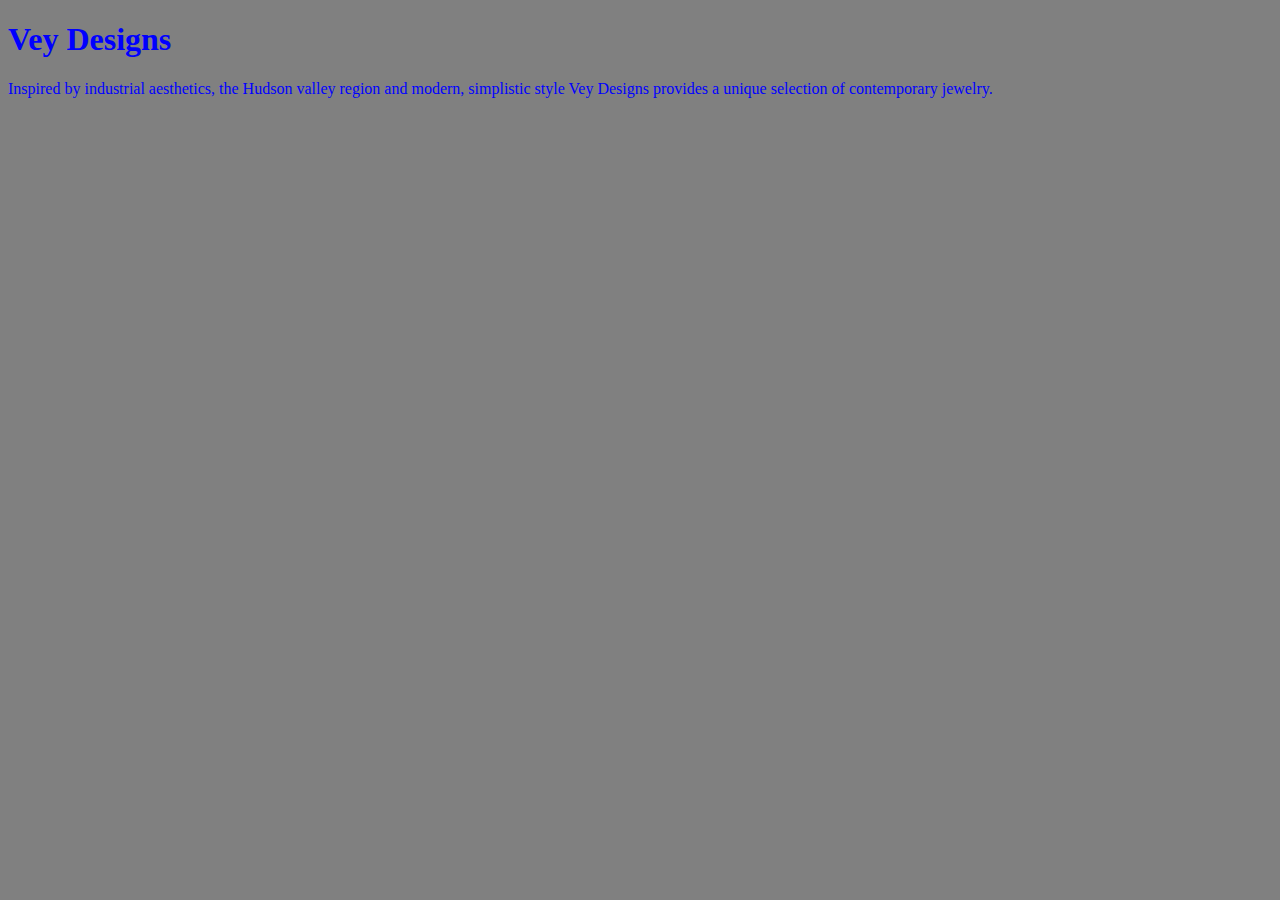
<file: unit_1/index.html>
<!DOCTYPE html>
<html>
<head> <link rel="stylesheet" type="text/css" href="css/style.css">
<title>Vey Designs</title>
<body>
	<h1>Vey Designs</h1>
	<p>Inspired by industrial aesthetics, the Hudson valley region and modern, simplistic style Vey Designs provides a unique selection of contemporary jewelry.</p>
</body>
</file>
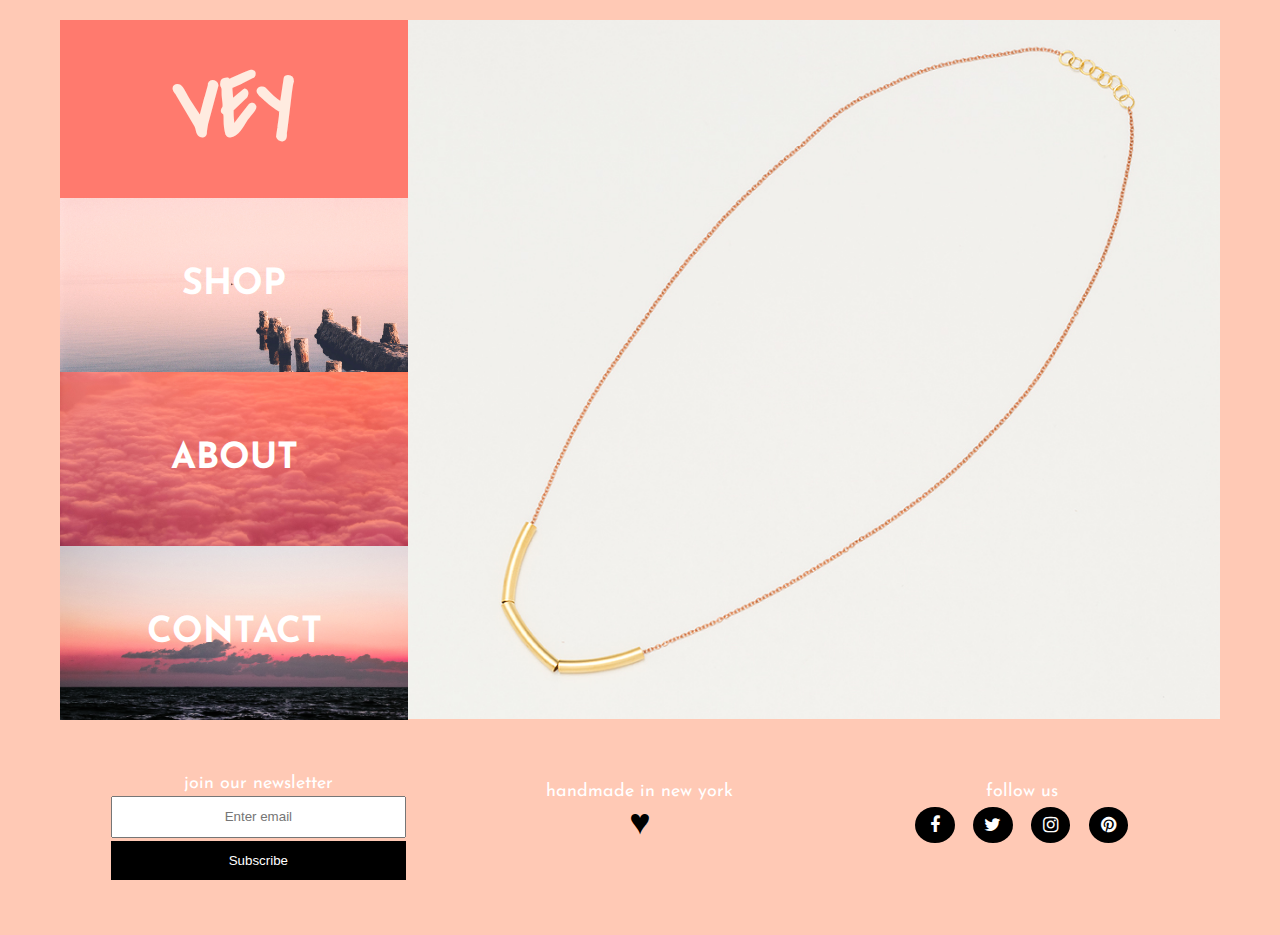
<file: unit_10/index.html>
<!DOCTYPE html>
<html>
<head> 
	<link rel="stylesheet" type="text/css" href="css/style.css">
	<link href="https://fonts.googleapis.com/css?family=Covered+By+Your+Grace" rel="stylesheet">
	<link href="https://fonts.googleapis.com/css?family=Josefin+Sans" rel="stylesheet">	
	<link rel="stylesheet" href="https://cdnjs.cloudflare.com/ajax/libs/font-awesome/4.7.0/css/font-awesome.min.css">	
	<meta name="viewport" content="width=device-width, initial-scale=1">
<title>Vey Design</title>
</head>
	<body>
		<main id="siteContainer">
			<div class="clearfix">
				<h1 class="logoMobile">Vey</h1>
				<section class="right-section">
					<a href="http://catherinemcvey.com/design-shop/" target="_blank" aria label ="ShopNecklaces" class="productImage1">
						<img class="productImages" src="images/rosegold.jpg" alt="Rose gold necklace">
						<img class="productImages" src="images/vredgold.jpg" alt="Red gold necklace">
						<img class="productImages" src="images/blackwhite.jpg" alt="Black and white necklace">
					</a>
				</section>
				<header class="left-section">
					<a href="#" class="logoURL">
						<h1 class="logoDesktop">Vey</h1>
					</a>
					<nav>
						<a href="http://catherinemcvey.com/design-shop/" target="_blank" aria label ="Shop" class="leftNav" id="leftNavShop">
							<p>shop</p>
						</a>
						<a href="http://catherinemcvey.com/" target="_blank" aria label ="About" class="leftNav" id="leftNavAbout">
							<p>about</p>
						</a>
						<a href="http://catherinemcvey.com/" target="_blank" aria label ="Contact" class="leftNav" id="leftNavContact">
							<p>contact</p>
						</a>
					</nav>
				</header>
			</div>
			<footer id="three_column" class="clearfix">
				<form id="left">
 					 <div class="container">
   				 			<label><p id="join">join our newsletter</p></label>
   				 			<input type="text" placeholder="Enter email" name="email" required>
    					<div class="clearfix">
     			 			<button type="submit" class="signupbtn">Subscribe</button>
   					 	</div>
 				 	</div>
				</form>
				<div id="center">
					<p id="ny">handmade in new york</p>
					<p id="heart">&hearts;</p>
				</div>
				<div id="right">
					<p> follow us</p>
					<ul class="socialIconslist">
						<a href="http://www.facebook.com" target="_blank" aria label ="Facebook" class="fa fa-facebook"></a>
						<a href="http://www.twitter.com" target="_blank" aria label ="Twitter" class="fa fa-twitter"></a>
						<a href="http://www.instagram.com" target="_blank" aria label ="Instagram" class="fa fa-instagram"></a>
						<a href="http://www.pinterest.com" target="_blank" aria label ="Pinterest" class="fa fa-pinterest"></a>
					</ul>
				</div>
			</footer>
					<script>
			var myIndex = 0;
			carousel();
			function carousel() {
				 var i;
				 var x = document.getElementsByClassName("productImages");
				 for (i = 0; i < x.length; i++) {
				 	x[i].style.display = "none";  
				}
				 myIndex++;
				 if (myIndex > x.length) {myIndex = 1}    
				 x[myIndex-1].style.display = "block";  
				 setTimeout(carousel, 4500); // Change image every 4.5 seconds
			}
		</script>
		</main>
	</body>
</file>
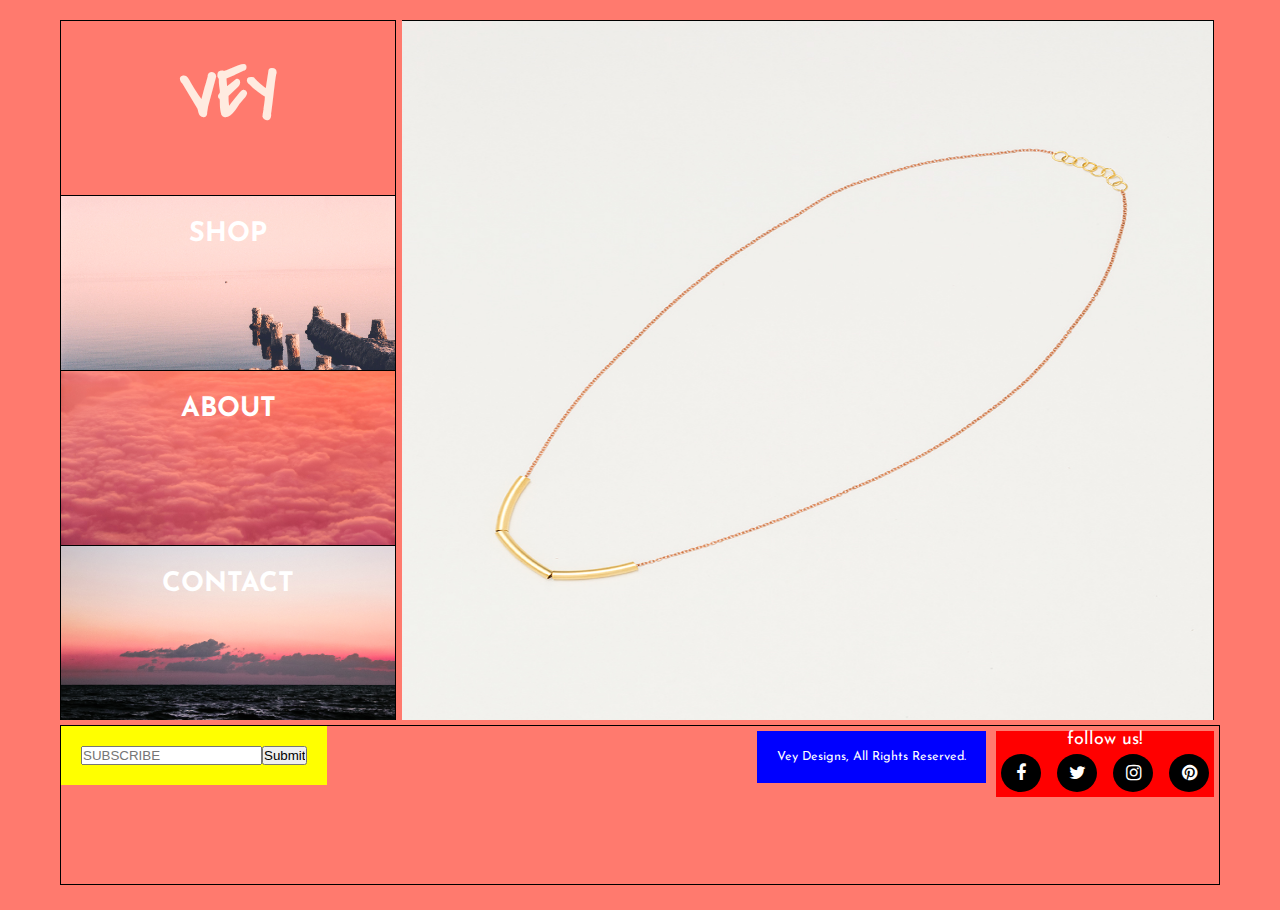
<file: unit_5 test/index.html>
<!DOCTYPE html>
<html>
<head> 
	<link rel="stylesheet" type="text/css" href="css/style.css">
	<link href="https://fonts.googleapis.com/css?family=Covered+By+Your+Grace" rel="stylesheet">
	<link href="https://fonts.googleapis.com/css?family=Josefin+Sans" rel="stylesheet">	
	<link rel="stylesheet" href="https://cdnjs.cloudflare.com/ajax/libs/font-awesome/4.7.0/css/font-awesome.min.css">
<title>Vey Design</title>
</head>
	<body>
		<main id="siteContainer">
			<header>
				<h1>Vey</h1>
				<nav>
					<a class="leftNav" id="leftNavShop">
						<p>shop</p>
					</a>
					<a class="leftNav" id="leftNavAbout">
						<p>about</p>
					</a>
					<a class="leftNav" id="leftNavContact">
						<p>contact</p>
					</a>
				</nav>
			</header>
			<section class="right-section">
				<img class='productImages' src="images/rosegold.jpg" alt="Rose gold necklace">
			</section>
			<footer>
				<a class="leftFooter">
					<input type="email" placeholder="SUBSCRIBE"><input type="submit">
				</a>
				<div class="socialIcons">
					<p> follow us!</p>
					<ul class="socialIconslist">
						<a href="#" class="fa fa-facebook"></a>
						<a href="#" class="fa fa-twitter"></a>
						<a href="#" class="fa fa-instagram"></a>
						<a href="#" class="fa fa-pinterest"></a>
					</ul>
				</div>
				<div class="copyRights">
					<p>Vey Designs, All Rights Reserved.</p>
				</div>
			</footer>
		</main>
	</body>
</file>
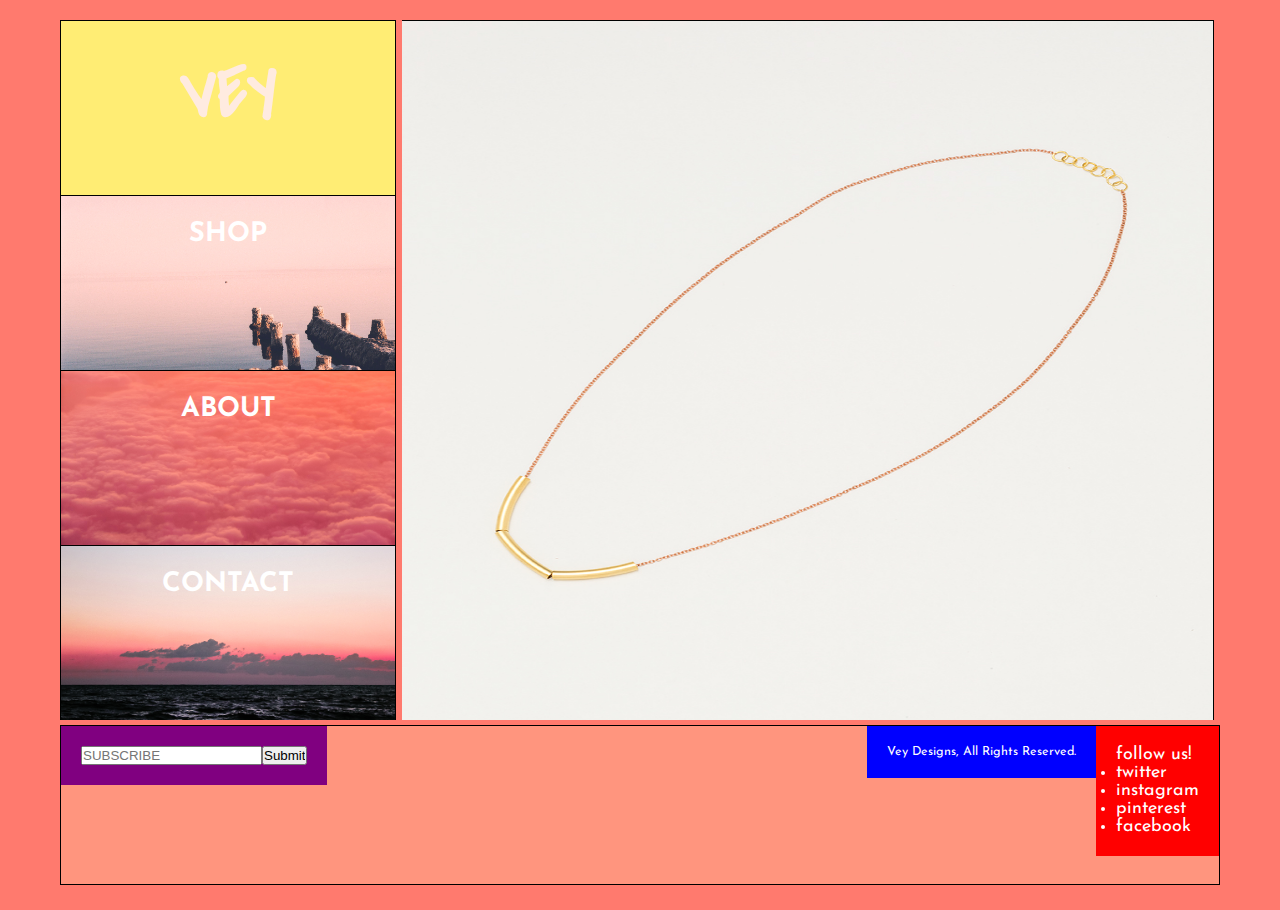
<file: unit_5/index.html>
<!DOCTYPE html>
<html>
<head> 
	<link rel="stylesheet" type="text/css" href="css/style.css">
	<link href="https://fonts.googleapis.com/css?family=Covered+By+Your+Grace" rel="stylesheet">
	<link href="https://fonts.googleapis.com/css?family=Josefin+Sans" rel="stylesheet">		
<title>Vey Design</title>
</head>
	<body>
		<main id="siteContainer">
			<header>
				<h1>Vey</h1>
				<nav>
					<a class="leftNav" id="leftNavShop">
						<p>shop</p>
					</a>
					<a class="leftNav" id="leftNavAbout">
						<p>about</p>
					</a>
					<a class="leftNav" id="leftNavContact">
						<p>contact</p>
					</a>
				</nav>
			</header>
			<section class="right-section">
				<img class='productImages' src="images/rosegold.jpg" alt="Rose gold necklace">
			</section>
			<footer>
				<a class="leftFooter">
					<input type="email" placeholder="SUBSCRIBE"><input type="submit">
				</a>
				<div class="socialIcons">
					<p> follow us!</p>
					<ul class="socialIconslist">
						<li id="twitter">twitter</li>
						<li id="instagram">instagram</li>
						<li id="pinterest">pinterest</li>
						<li id="facebook">facebook</li>
					</ul>
				</div>
				<div class="copyRights">
					<p>Vey Designs, All Rights Reserved.</p>
				</div>
			</footer>
		</main>
	</body>
</file>
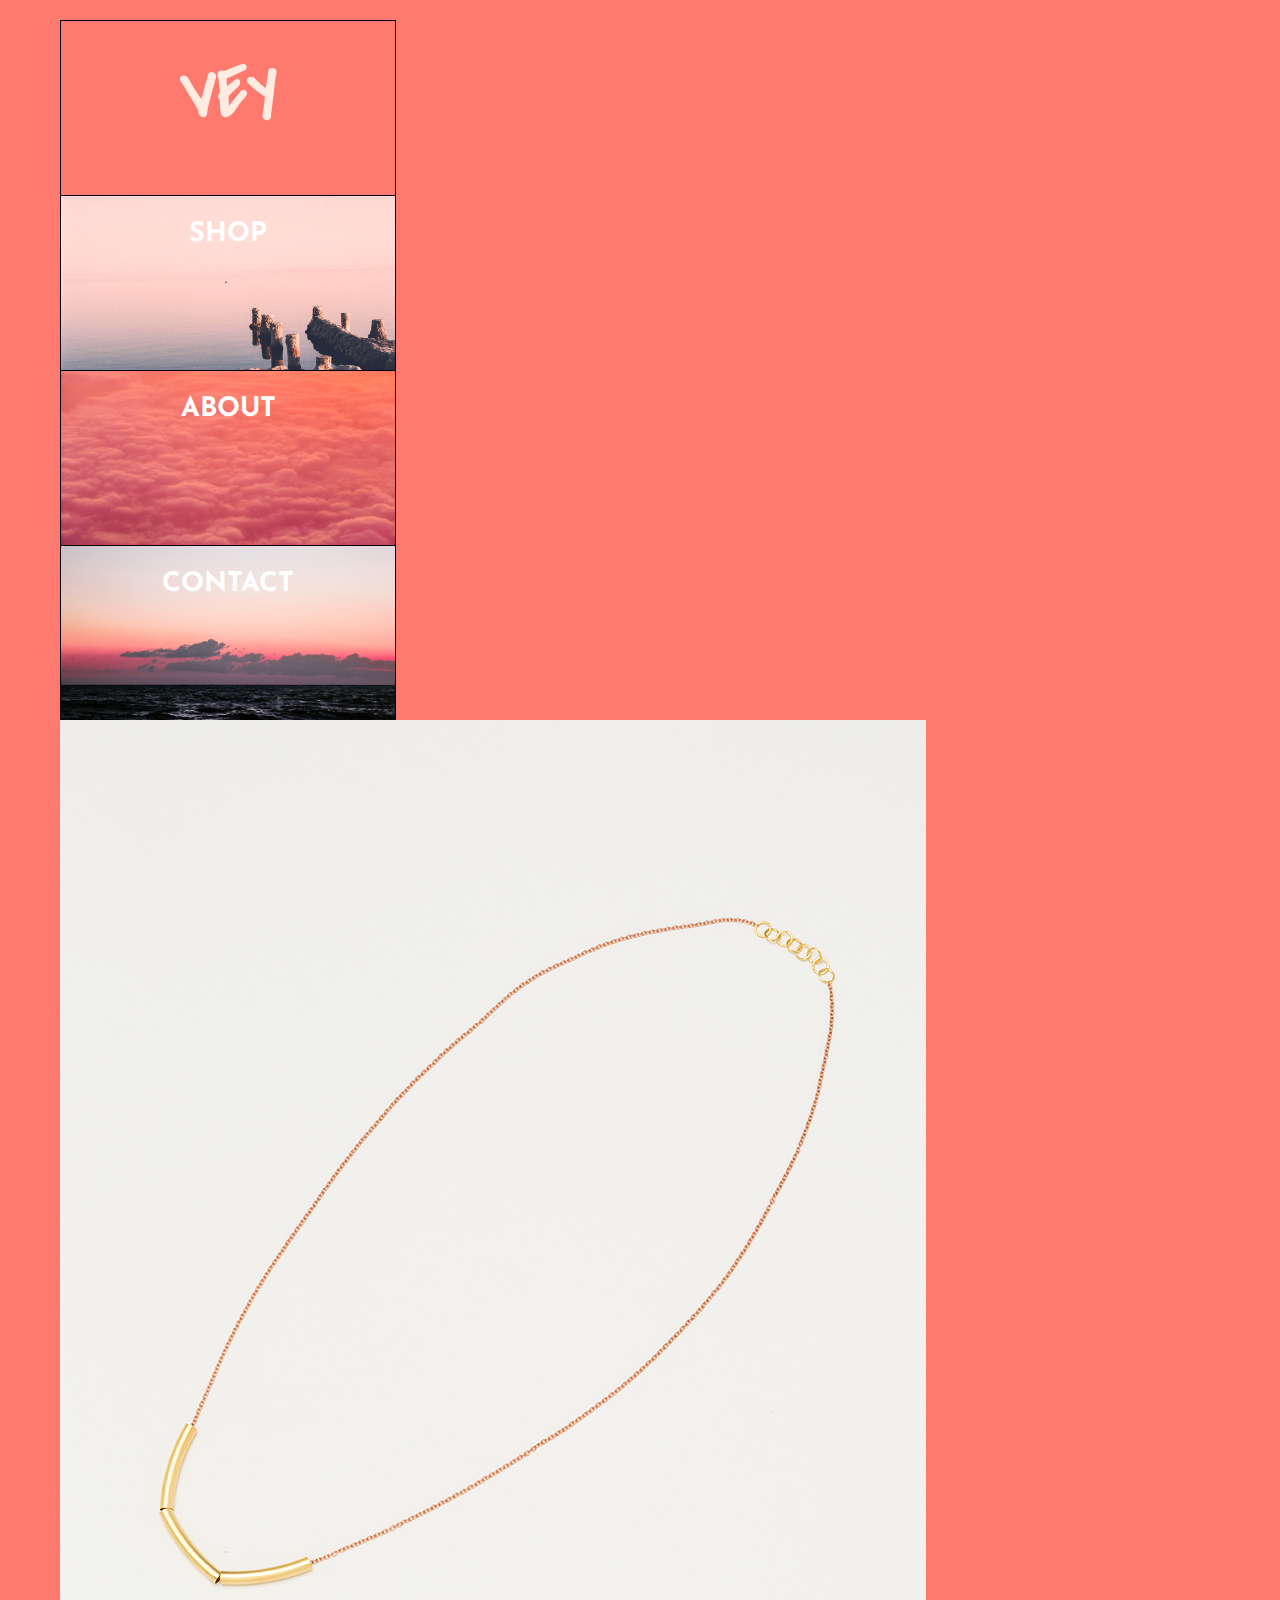
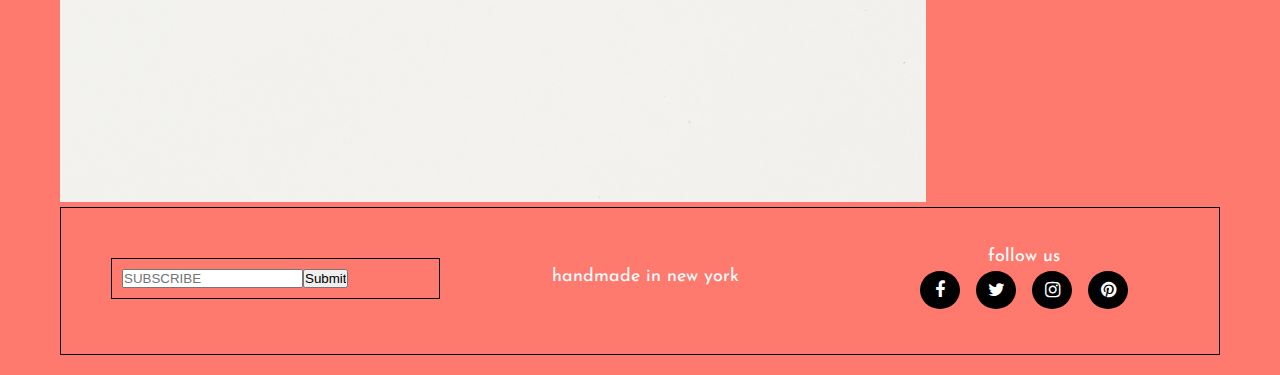
<file: unit_6/index.html>
<!DOCTYPE html>
<html>
<head> 
	<link rel="stylesheet" type="text/css" href="css/style.css">
	<link href="https://fonts.googleapis.com/css?family=Covered+By+Your+Grace" rel="stylesheet">
	<link href="https://fonts.googleapis.com/css?family=Josefin+Sans" rel="stylesheet">	
	<link rel="stylesheet" href="https://cdnjs.cloudflare.com/ajax/libs/font-awesome/4.7.0/css/font-awesome.min.css">	
<title>Vey Design</title>
</head>
	<body>
		<main id="siteContainer">
			<header>
				<h1>Vey</h1>
				<nav>
					<a class="leftNav" id="leftNavShop">
						<p>shop</p>
					</a>
					<a class="leftNav" id="leftNavAbout">
						<p>about</p>
					</a>
					<a class="leftNav" id="leftNavContact">
						<p>contact</p>
					</a>
				</nav>
			</header>
			<section class="right-section">
				<img class='productImages' src="images/rosegold.jpg" alt="Rose gold necklace">
			</section>
			<footer id="three_column" class="clearfix">
				<a id="left">
					<input type="email" placeholder="SUBSCRIBE"><input type="submit">
				</a>
				<div id="center">
					<p>handmade in new york</p>
				</div>
				<div id="right">
					<p> follow us</p>
					<ul class="socialIconslist">
						<a href="#" class="fa fa-facebook"></a>
						<a href="#" class="fa fa-twitter"></a>
						<a href="#" class="fa fa-instagram"></a>
						<a href="#" class="fa fa-pinterest"></a>
					</ul>
				</div>
			</footer>
		</main>
	</body>
</file>
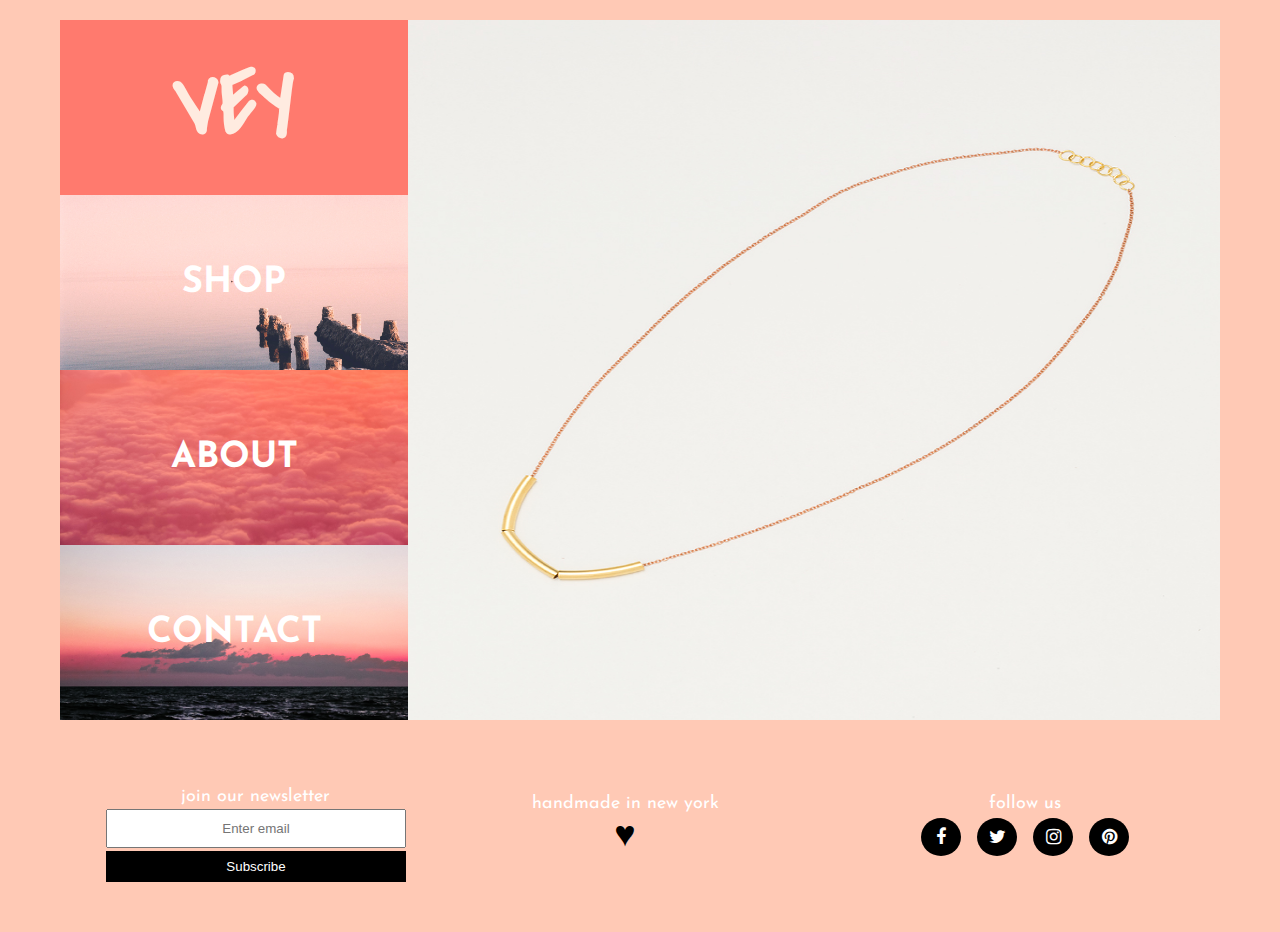
<file: unit_7/index.html>
<!DOCTYPE html>
<html>
<head> 
	<link rel="stylesheet" type="text/css" href="css/style.css">
	<link href="https://fonts.googleapis.com/css?family=Covered+By+Your+Grace" rel="stylesheet">
	<link href="https://fonts.googleapis.com/css?family=Josefin+Sans" rel="stylesheet">	
	<link rel="stylesheet" href="https://cdnjs.cloudflare.com/ajax/libs/font-awesome/4.7.0/css/font-awesome.min.css">	
<title>Vey Design</title>
</head>
	<body>
		<main id="siteContainer">
			<div class="clearfix">
				<header>
					<h1>Vey</h1>
					<nav>
						<a href="#" class="leftNav" id="leftNavShop">
							<p>shop</p>
						</a>
						<a href="#" class="leftNav" id="leftNavAbout">
							<p>about</p>
						</a>
						<a href="#" class="leftNav" id="leftNavContact">
							<p>contact</p>
						</a>
					</nav>
				</header>
				<section class="right-section">
					<img class="productImages" src="images/rosegold.jpg" alt="Rose gold necklace">
				</section>
			</div>
			<footer id="three_column" class="clearfix">
				<form id="left">
 					 <div class="container">
   				 			<label><p id="join">join our newsletter</p></label>
   				 			<input type="text" placeholder="Enter email" name="email" required>
    					<div class="clearfix">
     			 			<button type="submit" class="signupbtn">Subscribe</button>
   					 	</div>
 				 	</div>
				</form>
				<div id="center">
					<p id="ny">handmade in new york</p>
					<p id="heart">&hearts;</p>
				</div>
				<div id="right">
					<p> follow us</p>
					<ul class="socialIconslist">
						<a href="#" class="fa fa-facebook"></a>
						<a href="#" class="fa fa-twitter"></a>
						<a href="#" class="fa fa-instagram"></a>
						<a href="#" class="fa fa-pinterest"></a>
					</ul>
				</div>
			</footer>
		</main>
	</body>
</file>
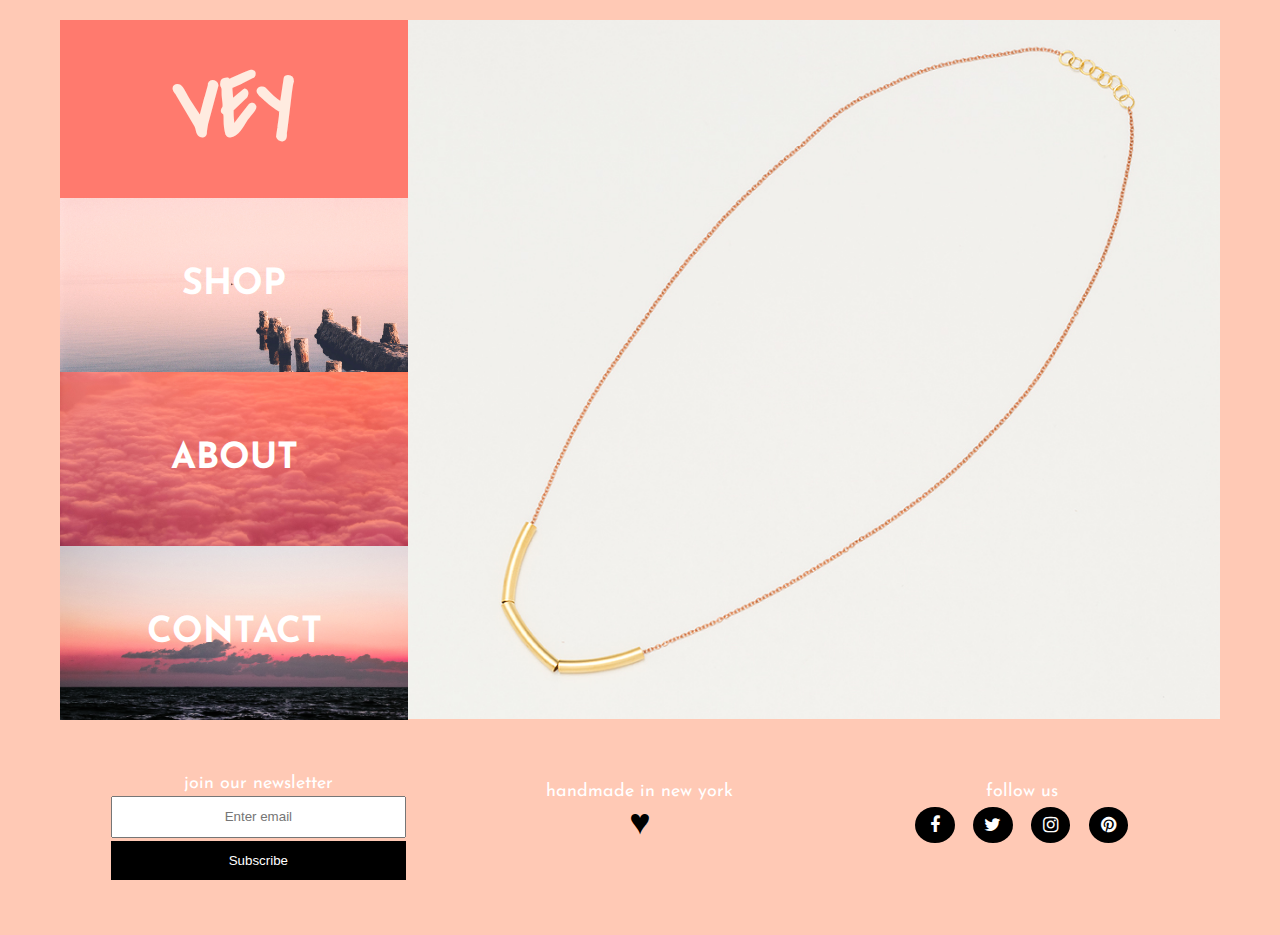
<file: unit_8/index.html>
<!DOCTYPE html>
<html>
<head> 
	<link rel="stylesheet" type="text/css" href="css/style.css">
	<link href="https://fonts.googleapis.com/css?family=Covered+By+Your+Grace" rel="stylesheet">
	<link href="https://fonts.googleapis.com/css?family=Josefin+Sans" rel="stylesheet">	
	<link rel="stylesheet" href="https://cdnjs.cloudflare.com/ajax/libs/font-awesome/4.7.0/css/font-awesome.min.css">	
	<meta name="viewport" content="width=device-width, initial-scale=1">
<title>Vey Design</title>
</head>
	<body>
		<main id="siteContainer">
			<div class="clearfix">
				<h1 class="logoMobile">Vey</h1>
				<section class="right-section">
					<img class="productImages" src="images/rosegold.jpg" alt="Rose gold necklace">
				</section>
				<header class="left-section">
					<h1 class="logoDesktop">Vey</h1>
					<nav>
						<a href="#" class="leftNav" id="leftNavShop">
							<p>shop</p>
						</a>
						<a href="#" class="leftNav" id="leftNavAbout">
							<p>about</p>
						</a>
						<a href="#" class="leftNav" id="leftNavContact">
							<p>contact</p>
						</a>
					</nav>
				</header>
			</div>
			<footer id="three_column" class="clearfix">
				<form id="left">
 					 <div class="container">
   				 			<label><p id="join">join our newsletter</p></label>
   				 			<input type="text" placeholder="Enter email" name="email" required>
    					<div class="clearfix">
     			 			<button type="submit" class="signupbtn">Subscribe</button>
   					 	</div>
 				 	</div>
				</form>
				<div id="center">
					<p id="ny">handmade in new york</p>
					<p id="heart">&hearts;</p>
				</div>
				<div id="right">
					<p> follow us</p>
					<ul class="socialIconslist">
						<a href="#" class="fa fa-facebook"></a>
						<a href="#" class="fa fa-twitter"></a>
						<a href="#" class="fa fa-instagram"></a>
						<a href="#" class="fa fa-pinterest"></a>
					</ul>
				</div>
			</footer>
		</main>
	</body>
</file>
<file: unit_1/css/style.css>
body {
	background-color: gray;
}
h1, p {
	color: blue;
}
</file>
<file: unit_10/css/style.css>
*{
	margin: 0;
	padding: 0;
	box-sizing: border-box;
}
body {
	background-color: #FFC9B5;
	font-family: 'Josefin Sans', sans-serif;
	font-size: 18px;
	color: #FFFFFF;
}
header {
	display: inline-block;
	vertical-align: top;
	width: 30%;
}
#siteContainer {
	width: 100%;
	max-width: 1200px;
	margin: 0 auto;
	padding: 20px;
	border: 20px;
}
.logoURL {
  text-decoration: none;
}
h1 {
  font-family: 'Covered By Your Grace', cursive;
  color: #FFEBE0;
  text-transform: uppercase;
  font-size: 5em;
  text-align: center;
  padding: 8%;
  background-color: #FF7A6E;
}
h1:hover {
  color: black;
}
.logoMobile {
  display: none;
}
.leftNav {
	text-transform: uppercase;
  color: white;
  text-decoration: none;
	font-weight: bold;
	text-align: center;
	font-size: 2em;
  padding: 25%;
  margin: 0;
  background-repeat: no-repeat;
  background-position: center center;
  display: block;
  background-size: cover;
  position: relative;
}
.leftNav p {
  position: absolute;
  top: 50%;
  text-align: center;
  left: 0;
  right: 0;
  transform: translateY(-50%);
}
.leftNav:hover {
  color: black;
}
#leftNavShop{
	background-image: url(../images/oceanpier.jpg);
}
#leftNavAbout{
	background-image: url(../images/pinkclouds.jpg);
}
#leftNavContact{
	background-image: url(../images/pinkocean.jpg);
}
.clearfix:after {
  visibility: hidden;
  display: block;
  font-size: 0;
  content: " ";
  clear: both;
  height: 0;
}
.right-section {
  float: right;
  width: 70%;
  height: 0;
  padding-bottom: 60.25%;
  overflow: hidden;
  background-color: ##efeeea;
  position: relative;
}
.productImages {
  width: 100%;
  display: block;
  position: absolute;
  left: 50%;
  top: 50%;
  transform: translate(-50%,-50%);
}
#three_column {
  padding: 3%;
  width: 100%;
  margin-top: 1.5%;
}
.clearfix:after {
  visibility: hidden;
  display: block;
  font-size: 0;
  content: " ";
  clear: both;
  height: 0;
}
#left {
  width: 30%;
  float: left;
  text-align: center;
  vertical-align: top;
}
input[type=text] {
  padding: 4% 8%;
  display: inline-block;
  text-align: center;
  float: left;
  width: 100%;
}
#join {
  text-align: center;
  margin: 1%;
}
button {
  background-color: black;
  color: white;
  padding: 4% 8%;
  border: none;
  width: 100%;
  margin-top: 1%;
}
.signupbtn:hover {
  background-color: white;
  color: black;
}
.signupbtn {
  float: left;
}
.container {
  padding: 0% 5%;
  vertical-align: top;
}
#center {
  float: left;
  padding: 1%;
  margin-left: 5%;
  width: 30%;
  text-align: center;
}
#heart {
  font-size: 2em;
  color: black;
}
#heart:hover {
  color: red;
}
#right {
  padding: 1%;
  float: right;
  width: 30%;
  text-align: center;
 }
 .fa {
  padding: 3%;
  font-size: 5em;
  width: 13%;
  border-radius: 50%;
  text-align: center;
  text-decoration: none;
  background: black;
  color: white;
  margin: 2% 2%;
}
.fa:hover {
  color: black;
  background: white;
 }
@media screen and (max-width: 900px) {
  .left-section, .right-section, #three_column {
    float: none;
    width: 100%;
  }
  .logoDesktop {
    display: none;
  }
  .logoMobile {
    display: block;
    text-align: center;
    font-size: 5em;
    padding: 0;
  }
  .right-section {
    background-color: #f2f1ed;
  }
  .productImages {
    width: 75%;
  }
  .leftNav {
    float: left;
    width: 33.333%;
    padding: 0;
    height: 200px;
  }
  .fa {
    padding: 5%;
    font-size: 10em;
    width: 18%;
    border-radius: 50%;
    text-align: center;
    text-decoration: none;
    background: black;
    color: white;
  }
}
@media screen and (max-width: 480px) {
  .left-section, .right-section, #right {
    float: none;
    width: 100%;
  }
  .logoDesktop {
    display: none;
  }
  .logoMobile {
    display: block;
    text-align: center;
    padding: 3.5%;
  }
  .productImages {
    width: 70%;
  }
  .leftNav {
    width: 100%;
    font-size: 3em;
  }
  #center, #left {
    display: none;
  }
  #right p {
    font-size: 1.5em;
  }
  .fa {
    padding: 5%;
    font-size: 10em;
    width: 18%;
    border-radius: 50%;
    text-align: center;
    text-decoration: none;
    background: black;
    color: white;
  }
}
</file>
<file: unit_5 test/css/style.css>
*{
	margin: 0;
	padding: 0;
	box-sizing: border-box;
}
body {
	background-color: #FF7A6E;
	font-family: 'Josefin Sans', sans-serif;
	font-size: 18px;
	color: #FFFFFF;
}
header {
	display: inline-block;
	vertical-align: top;
	width: 29%;
}
#siteContainer {
	width: 100%;
	max-width: 1200px;
	margin: 0 auto;
	padding: 20px;
	border: 20px;
}
h1 {
	font-family: 'Covered By Your Grace', cursive;
	color: #FFEBE0;
	text-transform: uppercase;
	font-size: 4em;
	text-align: center;
    height: 175px;
    border-left: 1px solid black;
	border-right: 1px solid black;
	border-top: 1px solid black;
    padding: 25px;

}
.leftNav {
	text-transform: uppercase;
	font-weight: bold;
	text-align: center;
	font-size: 1.5em;
    height: 175px;
    border-left: 1px solid black;
	border-right: 1px solid black;
	border-top: 1px solid black;
    padding: 25px;
    margin: 0;
    background-repeat: no-repeat;
    background-position: center center;
    display: block;
    background-size: cover;
}
.leftNav:hover {
    opacity: 0.5;
    filter: alpha(opacity=50);
}
#leftNavShop{
	background-image: url(../images/oceanpier.jpg);
}
#leftNavAbout{
	background-image: url(../images/pinkclouds.jpg);
}
#leftNavContact{
	background-image: url(../images/pinkocean.jpg);
}
.right-section {
	display: inline-block;
	width: 70%;
}
.productImages {
	width: 100%;
    height: 700px;
	border-right: 1px solid black;
	border-top: 1px solid black;
    background-repeat: no-repeat;
    background-position: center center;
}
footer {
    border: 1px black solid;
    display: inline-block;
    width: 100%;
    height: 160px;
	background-size: cover;
}
.leftFooter{
	padding: 20px;
	border: 30px;
	background-color: yellow;
	display: inline-block;
    float: left;
}
.socialIcons{ 
	float: right;
	text-align: center;
	background: red;
	margin: 5px 5px;
}
.fa {
  padding: 10px;
  font-size: 5em;
  width: 40px;
  border-radius: 50%;
  text-align: center;
  text-decoration: none;
  background: black;
  color: white;
  margin: 5px 5px;
}

.fa:hover {
    color: black;
    background: white;
}
 .copyRights{
 	font-size: .7em;
 	padding: 20px;
	border: 30px;
	margin: 5px 5px;
 	background-color: blue;
    display: inline-block;
    float: right;
 }
</file>
<file: unit_5/css/style.css>
*{
	margin: 0;
	padding: 0;
	box-sizing: border-box;
}
body {
	background-color: #FF7A6E;
	font-family: 'Josefin Sans', sans-serif;
	font-size: 18px;
	color: #FFFFFF;
}
header {
	display: inline-block;
	vertical-align: top;
	width: 29%;
	background-color: #FFED74;
}
#siteContainer {
	width: 100%;
	max-width: 1200px;
	margin: 0 auto;
	padding: 20px;
	border: 20px;
}
h1 {
	font-family: 'Covered By Your Grace', cursive;
	color: #FFEBE0;
	text-transform: uppercase;
	font-size: 4em;
	text-align: center;
    height: 175px;
    border-left: 1px solid black;
	border-right: 1px solid black;
	border-top: 1px solid black;
    padding: 25px;

}
.leftNav {
	text-transform: uppercase;
	font-weight: bold;
	text-align: center;
	font-size: 1.5em;
    height: 175px;
    border-left: 1px solid black;
	border-right: 1px solid black;
	border-top: 1px solid black;
    padding: 25px;
    margin: 0;
    background-repeat: no-repeat;
    background-position: center center;
    display: block;
    background-size: cover;
    background-color: #E8C66A;
}
.leftNav:hover {
    opacity: 0.5;
    filter: alpha(opacity=50);
}
#leftNavShop{
	background-image: url(../images/oceanpier.jpg);
}
#leftNavAbout{
	background-image: url(../images/pinkclouds.jpg);
}
#leftNavContact{
	background-image: url(../images/pinkocean.jpg);
}
.right-section {
	display: inline-block;
	width: 70%;
}
.productImages {
	width: 100%;
    height: 700px;
	border-right: 1px solid black;
	border-top: 1px solid black;
    background-repeat: no-repeat;
    background-position: center center;
}
footer {
    border: 1px black solid;
    display: inline-block;
    width: 100%;
    height: 160px;
	background-size: cover;
	background-color: #FF957E;
}
.leftFooter{
	padding: 20px;
	border: 30px;
	background-color: purple;
	display: inline-block;
    float: left;
}
.socialIcons{
	padding: 20px;
	border: 30px;
    background-color: red;
    display: inline-block;
    float: right;
 }
 .copyRights{
 	font-size: .7em;
 	padding: 20px;
	border: 30px;
 	background-color: blue;
    display: block;
    float: right;
 }
</file>
<file: unit_6/css/style.css>
*{
	margin: 0;
	padding: 0;
	box-sizing: border-box;
}
body {
	background-color: #FF7A6E;
	font-family: 'Josefin Sans', sans-serif;
	font-size: 18px;
	color: #FFFFFF;
}
header {
	display: inline-block;
	vertical-align: top;
	width: 29%;
}
#siteContainer {
	width: 100%;
	max-width: 1200px;
	margin: 0 auto;
	padding: 20px;
	border: 20px;
}
h1 {
	font-family: 'Covered By Your Grace', cursive;
	color: #FFEBE0;
	text-transform: uppercase;
	font-size: 4em;
	text-align: center;
    height: 175px;
    border-left: 1px solid black;
	border-right: 1px solid black;
	border-top: 1px solid black;
    padding: 25px;

}
.leftNav {
	text-transform: uppercase;
	font-weight: bold;
	text-align: center;
	font-size: 1.5em;
    height: 175px;
    border-left: 1px solid black;
	border-right: 1px solid black;
	border-top: 1px solid black;
    padding: 25px;
    margin: 0;
    background-repeat: no-repeat;
    background-position: center center;
    display: block;
    background-size: cover;
    background-color: #E8C66A;
}
.leftNav:hover {
    opacity: 0.5;
    filter: alpha(opacity=50);
}
#leftNavShop{
	background-image: url(../images/oceanpier.jpg);
}
#leftNavAbout{
	background-image: url(../images/pinkclouds.jpg);
}
#leftNavContact{
	background-image: url(../images/pinkocean.jpg);
}
.right-section {
	width: 70%;
}
.clearfix:after {
    visibility: hidden;
    display: block;
    font-size: 0;
    content: " ";
    clear: both;
    height: 0;
}
#productImages {
	width: 70%;
    height: 700px;
	border-right: 1px solid black;
	border-top: 1px solid black;
    background-repeat: no-repeat;
    background-position: center center;
}
#three_column {
    border: 1px black solid;
  	padding: 30px;
  	width: 100%;
}
#left {
    border: 1px black solid;
    padding: 10px;
    margin: 20px;
    float: left;
    width: 30%;
}
#center {
    padding: 10px;
   	margin: 20px;
    float: left;
    width: 30%;
    text-align: center;
}
#right {
    padding: 10px;
    float: right;
    width: 30%;
    text-align: center;
 }
 .fa {
  padding: 10px;
  font-size: 5em;
  width: 40px;
  border-radius: 50%;
  text-align: center;
  text-decoration: none;
  background: black;
  color: white;
  margin: 5px 5px;
}
.fa:hover {
    color: black;
    background: white;
 }
</file>
<file: unit_7/css/style.css>
*{
	margin: 0;
	padding: 0;
	box-sizing: border-box;
}
body {
	background-color: #FFC9B5;
	font-family: 'Josefin Sans', sans-serif;
	font-size: 18px;
	color: #FFFFFF;
}
header {
	display: inline-block;
	vertical-align: top;
	width: 30%;
}
#siteContainer {
	width: 100%;
	max-width: 1200px;
	margin: 0 auto;
	padding: 20px;
	border: 20px;
}
h1 {
  font-family: 'Covered By Your Grace', cursive;
  color: #FFEBE0;
  text-transform: uppercase;
  font-size: 5em;
  text-align: center;
  height: 175px;
  padding: 25px;
  background-color: #FF7A6E;
}
h1:hover {
  color: black;
}
.leftNav {
	text-transform: uppercase;
  color: white;
  text-decoration: none;
	font-weight: bold;
	text-align: center;
	font-size: 2em;
  height: 175px;
  padding: 25px;
  margin: 0;
  background-repeat: no-repeat;
  background-position: center center;
  display: block;
  background-size: cover;
  background-color: #E8C66A;
  position: relative;
}
.leftNav p {
    position: absolute;
    top: 50%;
    text-align: center;
    left: 0;
    right: 0;
    transform: translateY(-50%);
}
.leftNav:hover {
  color: black;
}
#leftNavShop{
	background-image: url(../images/oceanpier.jpg);
}
#leftNavAbout{
	background-image: url(../images/pinkclouds.jpg);
}
#leftNavContact{
	background-image: url(../images/pinkocean.jpg);
}
.clearfix:after {
    visibility: hidden;
    display: block;
    font-size: 0;
    content: " ";
    clear: both;
    height: 0;
}
.right-section {
 float: right;
  width: 70%;
}
.productImages {
  width: 100%;
  height: 700px; 
  background-repeat: no-repeat;
  background-position: center center;
}
#three_column {
  padding: 30px;
  width: 100%;
  margin-top: 30px;
}
.clearfix:after {
    visibility: hidden;
    display: block;
    font-size: 0;
    content: " ";
    clear: both;
    height: 0;
}
#left {
    width: 30%;
    float: left;
    text-align: center;
    vertical-align: top;
}
input[type=text] {
    padding: 10px 16px;
    display: inline-block;
    text-align: center;
    float: left;
    width: 300px;
}
#join {
  text-align: center;
  margin: 3px;
}
button {
    background-color: black;
    color: white;
    padding: 8px 14px;
    border: none;
    width: 300px;
    margin-top: 3px;
}
.signupbtn:hover {
    background-color: white;
    color: black;
}
.signupbtn {
    float: left;
}
.container {
    padding: 0px 16px;
    vertical-align: top;
}

#center {
    float: left;
    padding: 10px;
    margin-left: 40px;
    width: 30%;
    text-align: center;
}
#heart {
    font-size: 2em;
    color: black;
}
#heart:hover {
    color: red;
}
#right {
    padding: 10px;
    float: right;
    width: 30%;
    text-align: center;
 }
 .fa {
  padding: 10px;
  font-size: 5em;
  width: 40px;
  border-radius: 50%;
  text-align: center;
  text-decoration: none;
  background: black;
  color: white;
  margin: 5px 5px;
}
.fa:hover {
    color: black;
    background: white;
 }
</file>
<file: unit_8/css/style.css>
*{
	margin: 0;
	padding: 0;
	box-sizing: border-box;
}
body {
	background-color: #FFC9B5;
	font-family: 'Josefin Sans', sans-serif;
	font-size: 18px;
	color: #FFFFFF;
}
header {
	display: inline-block;
	vertical-align: top;
	width: 30%;
}
#siteContainer {
	width: 100%;
	max-width: 1200px;
	margin: 0 auto;
	padding: 20px;
	border: 20px;
}
h1 {
  font-family: 'Covered By Your Grace', cursive;
  color: #FFEBE0;
  text-transform: uppercase;
  font-size: 5em;
  text-align: center;
  padding: 8%;
  background-color: #FF7A6E;
}
h1:hover {
  color: black;
}
.logoMobile {
  display: none;
}
.leftNav {
	text-transform: uppercase;
  color: white;
  text-decoration: none;
	font-weight: bold;
	text-align: center;
	font-size: 2em;
  padding: 25%;
  margin: 0;
  background-repeat: no-repeat;
  background-position: center center;
  display: block;
  background-size: cover;
  background-color: #E8C66A;
  position: relative;
}
.leftNav p {
    position: absolute;
    top: 50%;
    text-align: center;
    left: 0;
    right: 0;
    transform: translateY(-50%);
}
.leftNav:hover {
  color: black;
}
#leftNavShop{
	background-image: url(../images/oceanpier.jpg);
}
#leftNavAbout{
	background-image: url(../images/pinkclouds.jpg);
}
#leftNavContact{
	background-image: url(../images/pinkocean.jpg);
}
.clearfix:after {
    visibility: hidden;
    display: block;
    font-size: 0;
    content: " ";
    clear: both;
    height: 0;
}
.right-section {
 float: right;
  width: 70%;
  height: 0;
  padding-bottom: 60.25%;
  overflow: hidden;
  background-color: white;
  position: relative;
}
.productImages {
  width: 100%;
  display: block;
  position: absolute;
  left: 50%;
  top: 50%;
  transform: translate(-50%,-50%);
}
#three_column {
  padding: 3%;
  width: 100%;
  margin-top: 1.5%;
}
.clearfix:after {
    visibility: hidden;
    display: block;
    font-size: 0;
    content: " ";
    clear: both;
    height: 0;
}
#left {
    width: 30%;
    float: left;
    text-align: center;
    vertical-align: top;
}
input[type=text] {
    padding: 4% 8%;
    display: inline-block;
    text-align: center;
    float: left;
    width: 100%;
}
#join {
  text-align: center;
  margin: 1%;
}
button {
    background-color: black;
    color: white;
    padding: 4% 8%;
    border: none;
    width: 100%;
    margin-top: 1%;
}
.signupbtn:hover {
    background-color: white;
    color: black;
}
.signupbtn {
    float: left;
}
.container {
    padding: 0% 5%;
    vertical-align: top;
}

#center {
    float: left;
    padding: 1%;
    margin-left: 5%;
    width: 30%;
    text-align: center;
}
#heart {
    font-size: 2em;
    color: black;
}
#heart:hover {
    color: red;
}
#right {
    padding: 1%;
    float: right;
    width: 30%;
    text-align: center;
 }
 .fa {
  padding: 3%;
  font-size: 5em;
  width: 13%;
  border-radius: 50%;
  text-align: center;
  text-decoration: none;
  background: black;
  color: white;
  margin: 2% 2%;
}
.fa:hover {
    color: black;
    background: white;
 }
@media screen and (max-width: 900px) {
  .left-section, .right-section, #three_column {
    float: none;
    width: 100%;
  }
  .logoDesktop {
    display: none;
  }
  .logoMobile {
    display: block;
    text-align: center;
    font-size: 5em;
    padding: 0;
  }
  .right-section {
    background-color: #f2f1ed;
  }
  .productImages {
    width: 75%;
  }
  .leftNav {
    float: left;
    width: 33.333%;
    padding: 0;
    height: 200px;
  }
  .fa {
    padding: 5%;
    font-size: 10em;
    width: 18%;
    border-radius: 50%;
    text-align: center;
    text-decoration: none;
    background: black;
    color: white;
  }
}
@media screen and (max-width: 480px) {
  .left-section, .right-section, #right {
    float: none;
    width: 100%;
  }
  .logoDesktop {
    display: none;
  }
  .logoMobile {
    display: block;
    text-align: center;
    padding: 3.5%;
  }
  .productImages {
    width: 70%;
  }
  .leftNav {
    width: 100%;
    font-size: 3em;
  }
  #center, #left {
    display: none;
  }
  #right p {
    font-size: 1.5em;
  }
  .fa {
    padding: 5%;
    font-size: 10em;
    width: 18%;
    border-radius: 50%;
    text-align: center;
    text-decoration: none;
    background: black;
    color: white;
  }
}
</file>
